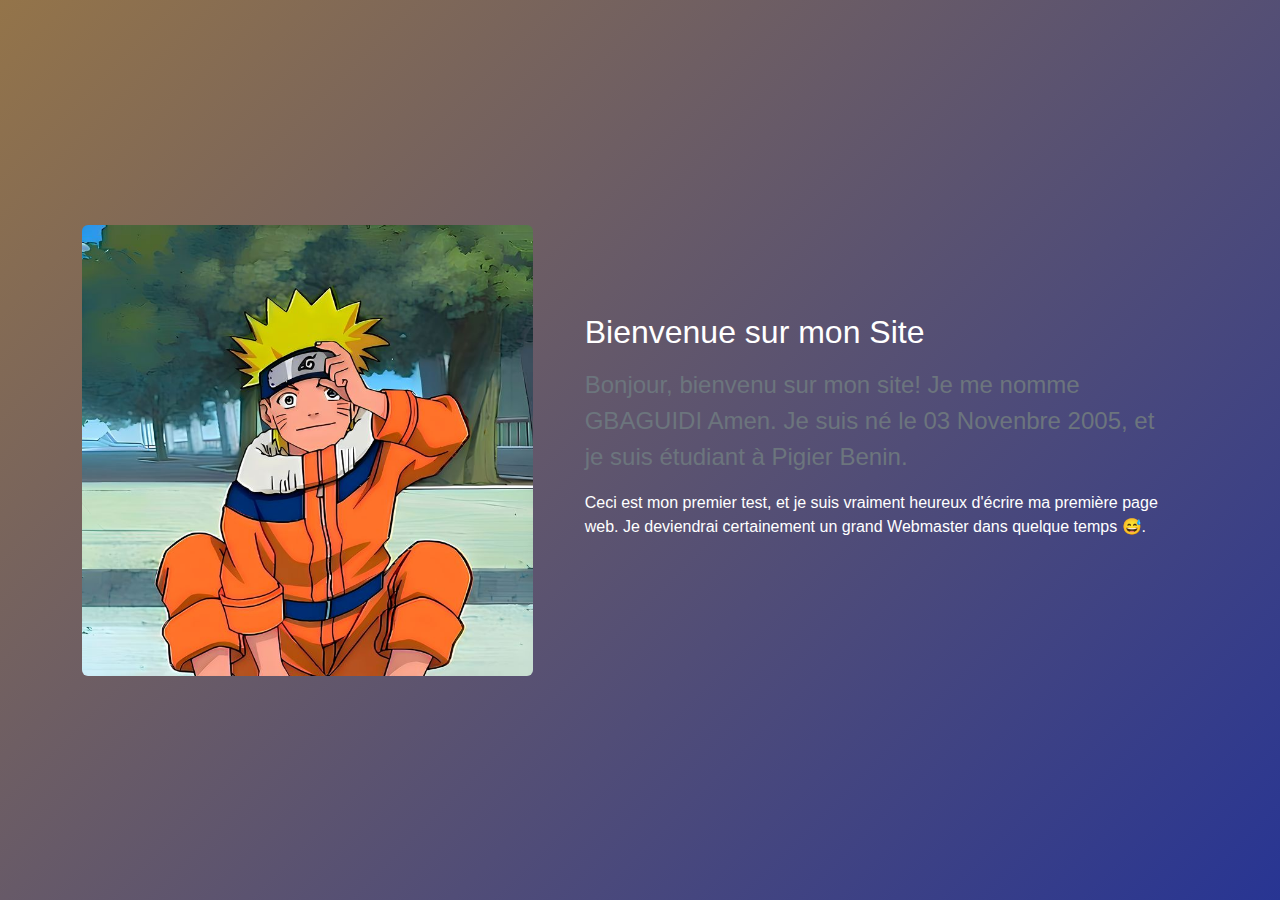
<file: page1.html>
<!DOCTYPE html>
<html lang="en">
    <head>
        <meta charset="UTF-8" />
        <title>Title</title>
        <link rel="stylesheet" href="https://unpkg.com/bootstrap@5.3.3/dist/css/bootstrap.min.css">
        <link rel="stylesheet" href="page1.css">
        
    </head>
    <body>
        <!-- About 1 - Bootstrap Brain Component -->
<section class="py-3 py-md-5">
  <div class="container">
    <div class="row gy-3 gy-md-4 gy-lg-0 align-items-lg-center">
      <div class="col-12 col-lg-6 col-xl-5">
        <img class="img-fluid rounded" src="narto.png" alt="About 1">
        
      </div>
      <div class="col-12 col-lg-6 col-xl-7">
        <div class="row justify-content-xl-center">
          <div class="col-12 col-xl-11">
            <h2 class="mb-3">Bienvenue sur mon Site</h2>
            <p class="lead fs-4 text-secondary mb-3">Bonjour, bienvenu sur mon site! Je me nomme GBAGUIDI Amen.
Je suis né le 03 Novenbre 2005, et je suis étudiant à Pigier Benin.
</p>
            <p class="mb-5">Ceci est mon premier test, et je suis vraiment heureux d'écrire ma première page web. Je deviendrai
certainement un grand Webmaster dans quelque temps 😅.
</p>
          </div>
        </div>
      </div>
    </div>
  </div>
</section>
    </body>
</html>
</file>
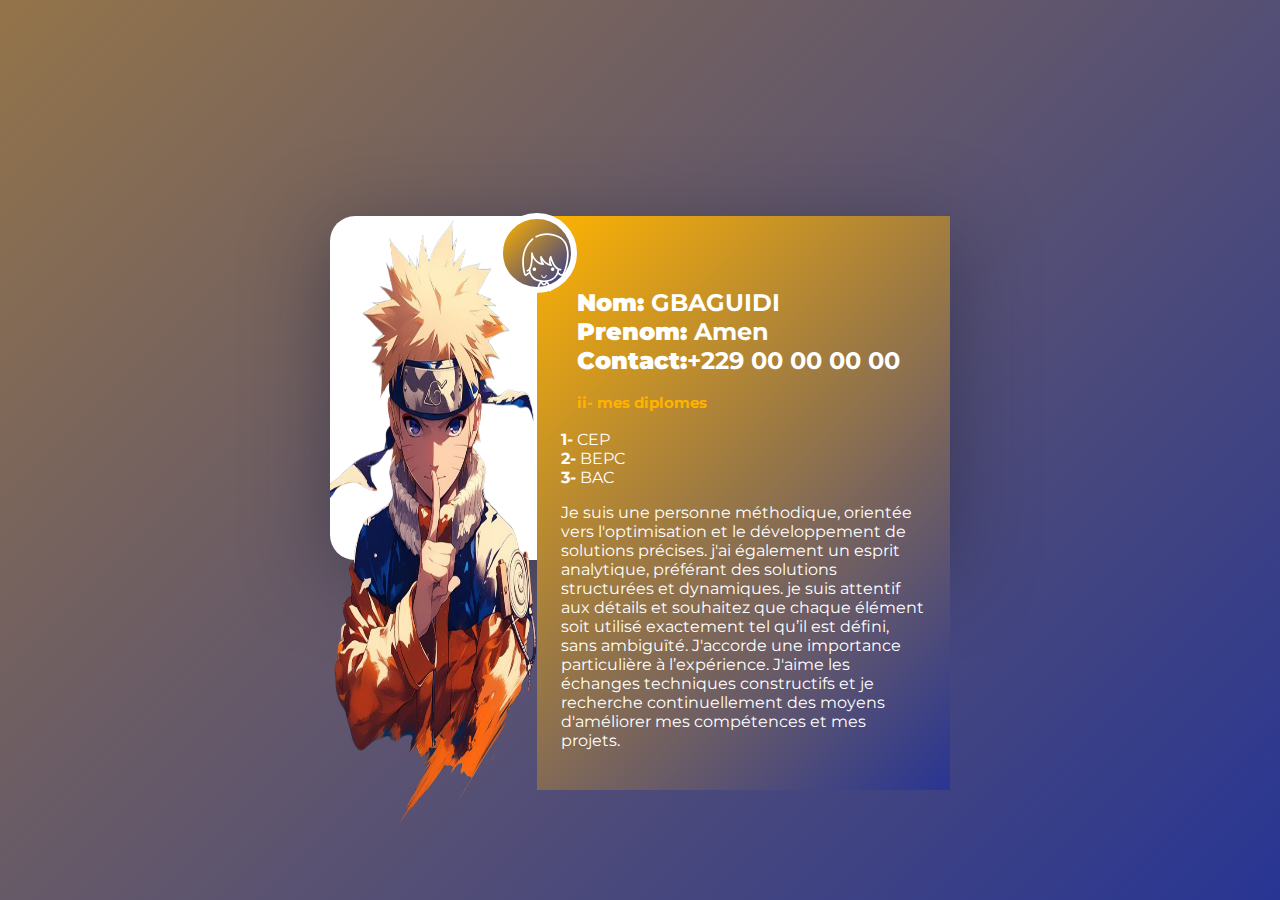
<file: page2.html>
<!DOCTYPE html>
<html lang="en" >
<head>
  <meta charset="UTF-8">
  <title>Card Challenge</title>
   <link rel="stylesheet" href="https://use.fontawesome.com/releases/v5.8.2/css/all.css" integrity="sha384-oS3vJWv+0UjzBfQzYUhtDYW+Pj2yciDJxpsK1OYPAYjqT085Qq/1cq5FLXAZQ7Ay" crossorigin="anonymous"><link rel="stylesheet" href="./style.css">
    <link rel="stylesheet" href="page2.css">
</head>
<body>
<!-- partial:index.partial.html -->
<div class="card">
  <div class="img-avatar">
    <svg viewBox="0 0 100 100">
    <path 
          d="m38.977 59.074c0 2.75-4.125 2.75-4.125 0s4.125-2.75 4.125 0"></path>
    <path d="m60.477 59.074c0 2.75-4.125 2.75-4.125 0s4.125-2.75 4.125 0"></path>
    <path d="m48.203 69.309c1.7344 0 3.1484-1.4141 3.1484-3.1484 0-0.27734-0.22266-0.5-0.5-0.5-0.27734 0-0.5 0.22266-0.5 0.5 0 1.1836-0.96484 2.1484-2.1484 2.1484s-2.1484-0.96484-2.1484-2.1484c0-0.27734-0.22266-0.5-0.5-0.5-0.27734 0-0.5 0.22266-0.5 0.5 0 1.7344 1.4141 3.1484 3.1484 3.1484z"></path>
    <path d="m35.492 24.371c0.42187-0.35156 0.48047-0.98438 0.125-1.4062-0.35156-0.42188-0.98438-0.48438-1.4062-0.125-5.1602 4.3047-16.422 17.078-9.5312 42.562 0.21484 0.79688 0.85547 1.4062 1.6641 1.582 0.15625 0.035156 0.31641 0.050781 0.47266 0.050781 0.62891 0 1.2344-0.27344 1.6445-0.76562 0.82812-0.98828 2.0039-1.5391 2.793-1.8203 0.56641 1.6055 1.4766 3.3594 2.9727 4.9414 2.2852 2.4219 5.4336 3.9453 9.3867 4.5547-3.6055 4.5-3.8047 10.219-3.8086 10.484-0.011719 0.55078 0.42187 1.0078 0.97656 1.0234h0.023438c0.53906 0 0.98437-0.42969 1-0.97266 0-0.054688 0.17187-4.8711 2.9805-8.7773 0.63281 1.2852 1.7266 2.5 3.4141 2.5 1.7109 0 2.7578-1.2695 3.3398-2.6172 2.8867 3.9258 3.0586 8.8359 3.0586 8.8906 0.015625 0.54297 0.46094 0.97266 1 0.97266h0.023438c0.55078-0.015625 0.98828-0.47266 0.97656-1.0234-0.007812-0.26953-0.20703-6.0938-3.9141-10.613 7.0781-1.3086 10.406-5.4219 11.969-8.9766 1.0508 0.98828 2.75 2.1992 4.793 2.1992 0.078126 0 0.15625 0 0.23828-0.003906 0.47266-0.023438 1.5781-0.074219 3.4219-4.4219 1.1172-2.6406 2.1406-6.0117 2.8711-9.4922 4.8281-22.945-4.7852-30.457-9.1445-32.621-12.316-6.1172-22.195-3.6055-28.312-0.42188-0.48828 0.25391-0.67969 0.85938-0.42578 1.3477s0.85938 0.67969 1.3477 0.42578c5.7031-2.9688 14.934-5.3047 26.5 0.4375 7.1875 3.5703 9 11.586 9.2539 17.684 0.49609 11.93-4.2617 23.91-5.7344 25.062h-0.015626c-1.832 0-3.4102-1.5742-4.0352-2.2852 0.28906-0.99609 0.44531-1.8672 0.52734-2.5117 0.62891 0.16797 1.2812 0.27344 1.9727 0.27344 0.55469 0 1-0.44922 1-1 0-0.55078-0.44531-1-1-1-7.3203 0-10.703-13.941-10.734-14.082-0.097656-0.40625-0.4375-0.71094-0.85156-0.76172-0.43359-0.050781-0.82031 0.16406-1.0117 0.53906-1.8984 3.7188-1.4297 6.7539-0.67969 8.668-6.2383-2.2852-8.9766-8.6914-9.0078-8.7617-0.17969-0.43359-0.62891-0.68359-1.1016-0.60156-0.46094 0.082032-0.80469 0.47266-0.82422 0.94141-0.14062 3.3359 0.67188 5.75 1.5 7.3164-8.3125-2.4297-10.105-11.457-10.184-11.875-0.097656-0.51562-0.57422-0.86328-1.0898-0.8125-0.51953 0.054687-0.90625 0.50391-0.89062 1.0234 0.41406 13.465-1.8516 17.766-3.2383 19.133-0.66406 0.65625-1.1992 0.67188-1.2383 0.67188-0.53906-0.050781-1.0156 0.31641-1.0938 0.85156-0.078125 0.54688 0.29688 1.0547 0.84375 1.1328 0.03125 0.003906 0.11328 0.015625 0.23828 0.015625 0.36719 0 1.1016-0.09375 1.9414-0.66406 0.050781 0.38672 0.125 0.81641 0.21875 1.2656-1.0273 0.35156-2.6211 1.0781-3.7812 2.4648-0.015625 0.019532-0.054687 0.066406-0.15625 0.046875-0.039062-0.007812-0.13281-0.039062-0.16406-0.15234-2.1875-8.1094-5.7148-28.309 8.8867-40.496zm12.711 51.828c-1.0039 0-1.5898-1.207-1.8672-2.0117 0.48047 0.023438 0.95703 0.050781 1.4531 0.050781 0.74219 0 1.4453-0.035156 2.1289-0.082031-0.24219 0.83594-0.76172 2.043-1.7148 2.043zm-13.148-30.664c1.9531 3.6211 5.6367 7.9102 12.305 8.6992 0.43359 0.046875 0.83984-0.18359 1.0234-0.57422 0.18359-0.39062 0.089844-0.85938-0.22656-1.1523-0.074219-0.070312-1.2734-1.2227-1.9688-3.6367 2 2.6094 5.3359 5.6836 10.305 6.5664 0.42187 0.070312 0.83594-0.125 1.0469-0.49219 0.21094-0.36719 0.16406-0.82812-0.11719-1.1484-0.023437-0.027344-1.9414-2.2969-1.2891-5.8906 1.2227 3.5508 3.7461 9.2227 7.8945 11.551-0.03125 0.55859-0.14844 1.668-0.55078 3.0156-0.085937 0.13672-0.125 0.28516-0.13672 0.44531-1.3008 3.8906-5.0039 9.3281-15.547 9.3281-5.375 0-9.4414-1.418-12.086-4.2109-3.5664-3.7656-3.332-8.8477-3.332-8.8984v-0.011719c1.5898-2.7227 2.5-7.3203 2.6797-13.59z"></path>
  </svg>
  </div>
  <div class="card-text">
    <div class="portada">
        <img class="naru" src="nar.png">
    </div>
    <div class="title-total">   
      <div class="title"></div>
      <h2><strong>Nom:</strong> GBAGUIDI <br><strong>Prenom:</strong> Amen <br><strong>Contact:</strong>+229 00 00 00 00 </h2>
  
  <div class="desc"><h3>II- Mes diplomes</h3></div>
        <strong> 1-</strong> CEP <br> <strong> 2-</strong> BEPC <br> <strong> 3-</strong> BAC <br>
        <div class="des">
            <p id="des">
                Je suis une personne méthodique, orientée vers l'optimisation et le développement de solutions précises. j'ai également un esprit analytique, préférant des solutions structurées et dynamiques. je suis attentif aux détails et souhaitez que chaque élément soit utilisé exactement tel qu’il est défini, sans ambiguïté. J'accorde une importance particulière à l’expérience. J'aime les échanges techniques constructifs et je recherche continuellement des moyens d'améliorer mes compétences et mes projets.
            </p>
  </div>
 
  </div>
  
 
  
</div>
<!-- partial -->
  
</body>
</html>
</file>
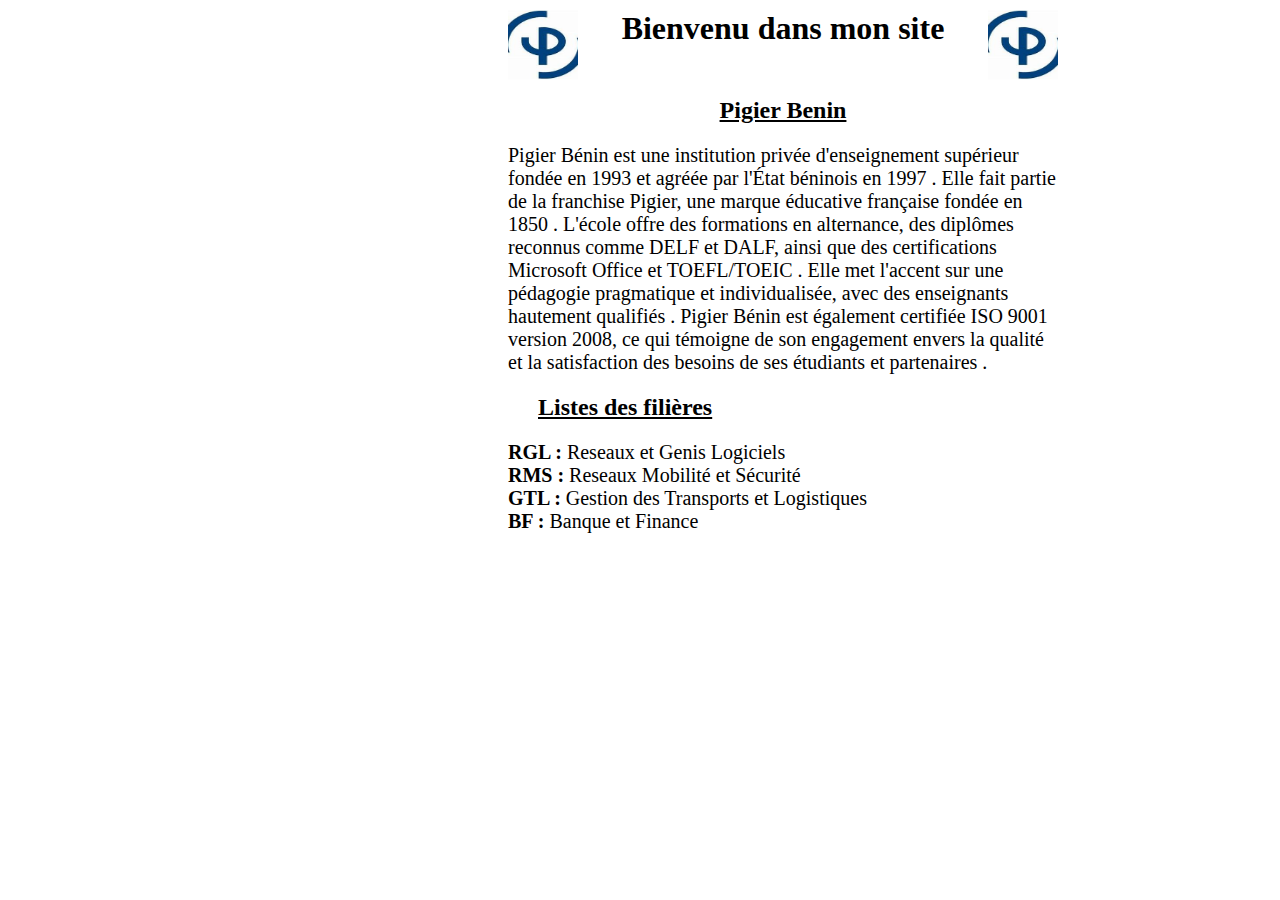
<file: page3.html>
<!DOCTYPE html>
<html lang="en">
    <head>
        <meta charset="UTF-8" />
        <title>Title</title>
        <style>
             .imggauche{
                float: left;
                margin-right: 10px;
                height: 70px;
                width: 70px;
                
            }
            .imgdroite{
                float: right;
                margin-left: 10px;
                height: 70px;
                width: 70px;
                }
            
            #titre{
                text-align: center;
                margin-top: 10px;
                
            }
             .conteneur{
                margin-left: 100px;
            }
            .pigier{
                text-align: center;
                margin-top: 50px;
                
            }
            .despig p{
                font-size: 20px;
            }
            .liste{
                margin-left: 30px
            }
            .corps{
                width: 650px;
                justify-content: center;
                margin-left: 400px;
            }
            .despig p{
                font-size: 20px
            }
        </style>
    </head>
    <body>
        <div class="corps">
        <div class="conteneur">
             <img src="OIP.jpeg" class="imggauche">
             <img src="OIP.jpeg" class="imgdroite">
        <h1 id="titre">
            Bienvenu dans mon site
        </h1>
          
            <h2 class="pigier"> <u>Pigier Benin </u></h2>
        <div class="despig">   
            <P>
                Pigier Bénin est une institution privée d'enseignement supérieur fondée en 1993 et agréée par l'État béninois en 1997
. Elle fait partie de la franchise Pigier, une marque éducative française fondée en 1850
. L'école offre des formations en alternance, des diplômes reconnus comme DELF et DALF, ainsi que des certifications Microsoft Office et TOEFL/TOEIC
. Elle met l'accent sur une pédagogie pragmatique et individualisée, avec des enseignants hautement qualifiés
. Pigier Bénin est également certifiée ISO 9001 version 2008, ce qui témoigne de son engagement envers la qualité et la satisfaction des besoins de ses étudiants et partenaires
.
            </P>
            <h2 class="liste">
                <u>Listes des filières</u>
            </h2>
            <p>
                 <strong>RGL : </strong> Reseaux et Genis Logiciels<br>
                 <strong>RMS : </strong> Reseaux Mobilité et Sécurité<br>
                 <strong>GTL : </strong> Gestion des Transports et Logistiques<br>
                 <strong>BF : </strong> Banque et Finance<br>
            </p>
        </div>     
            
       </div>
    </div>
        
    </body>
</html>
</file>
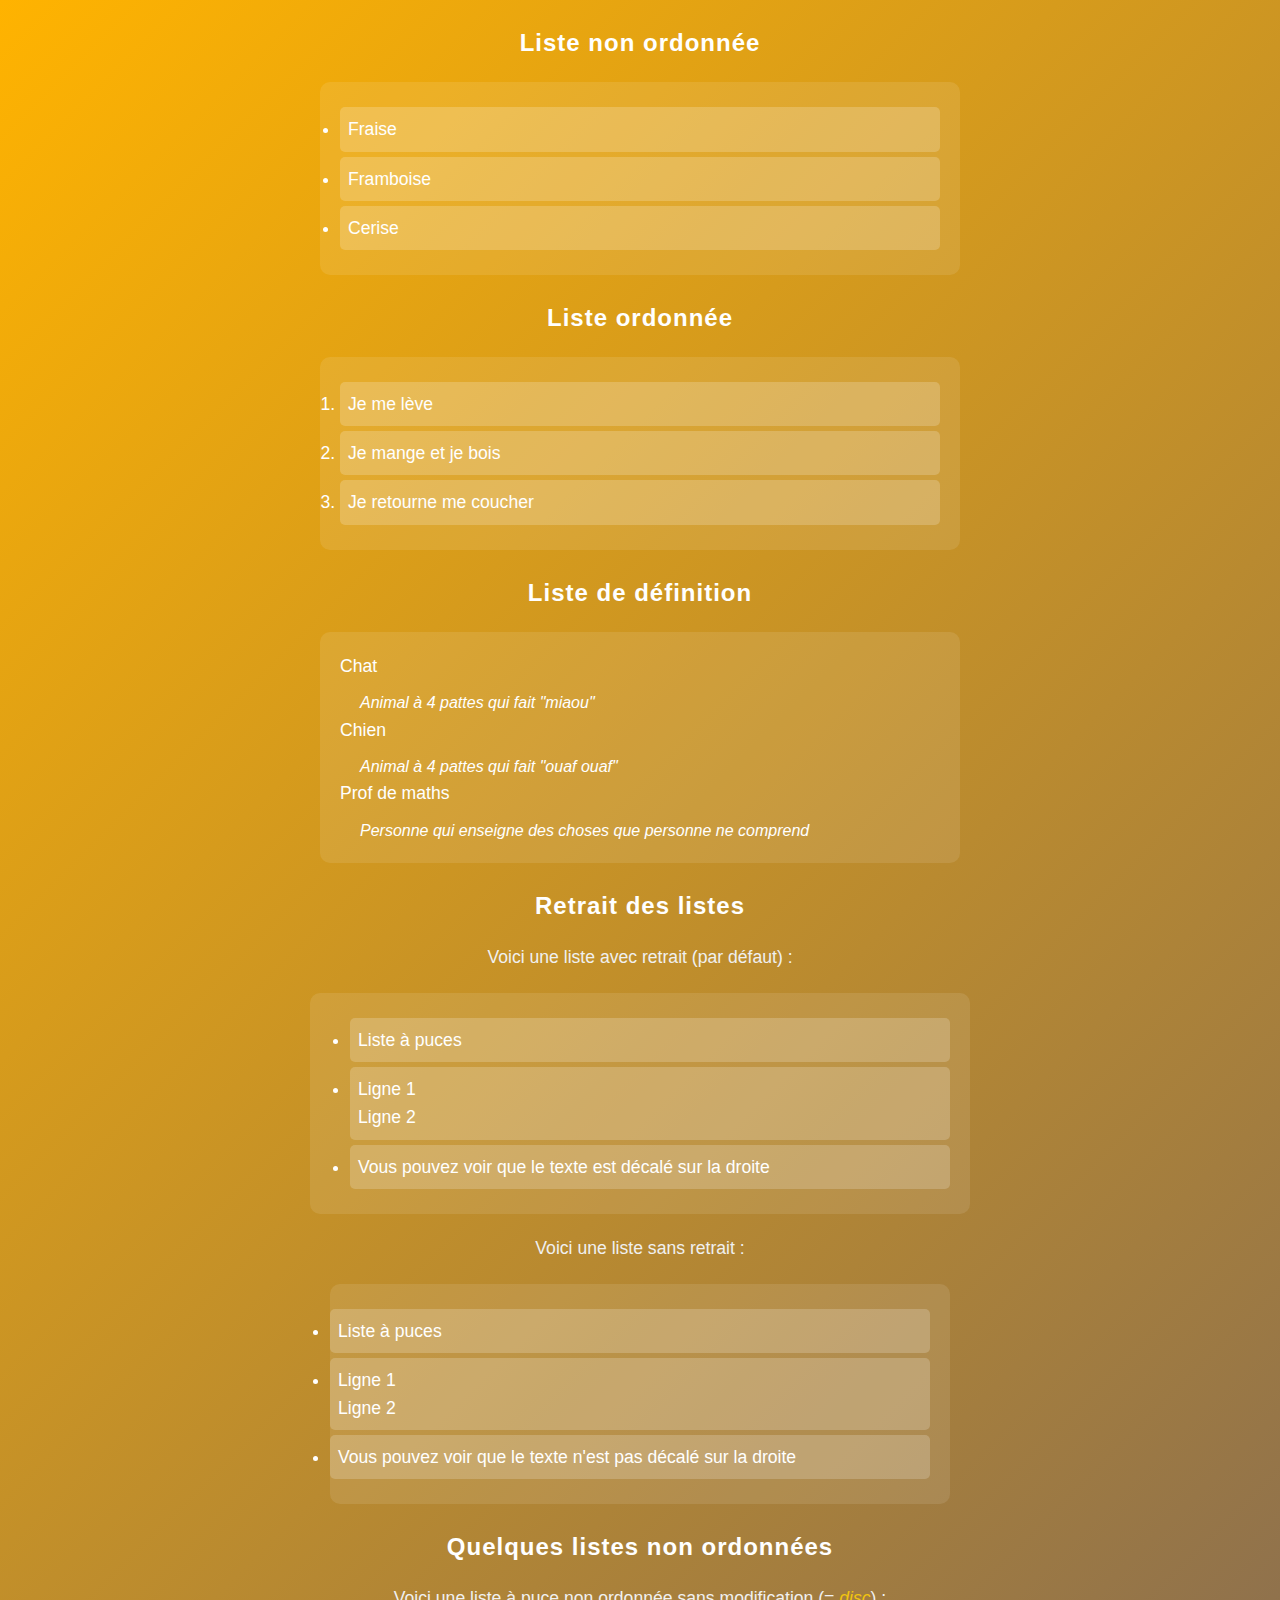
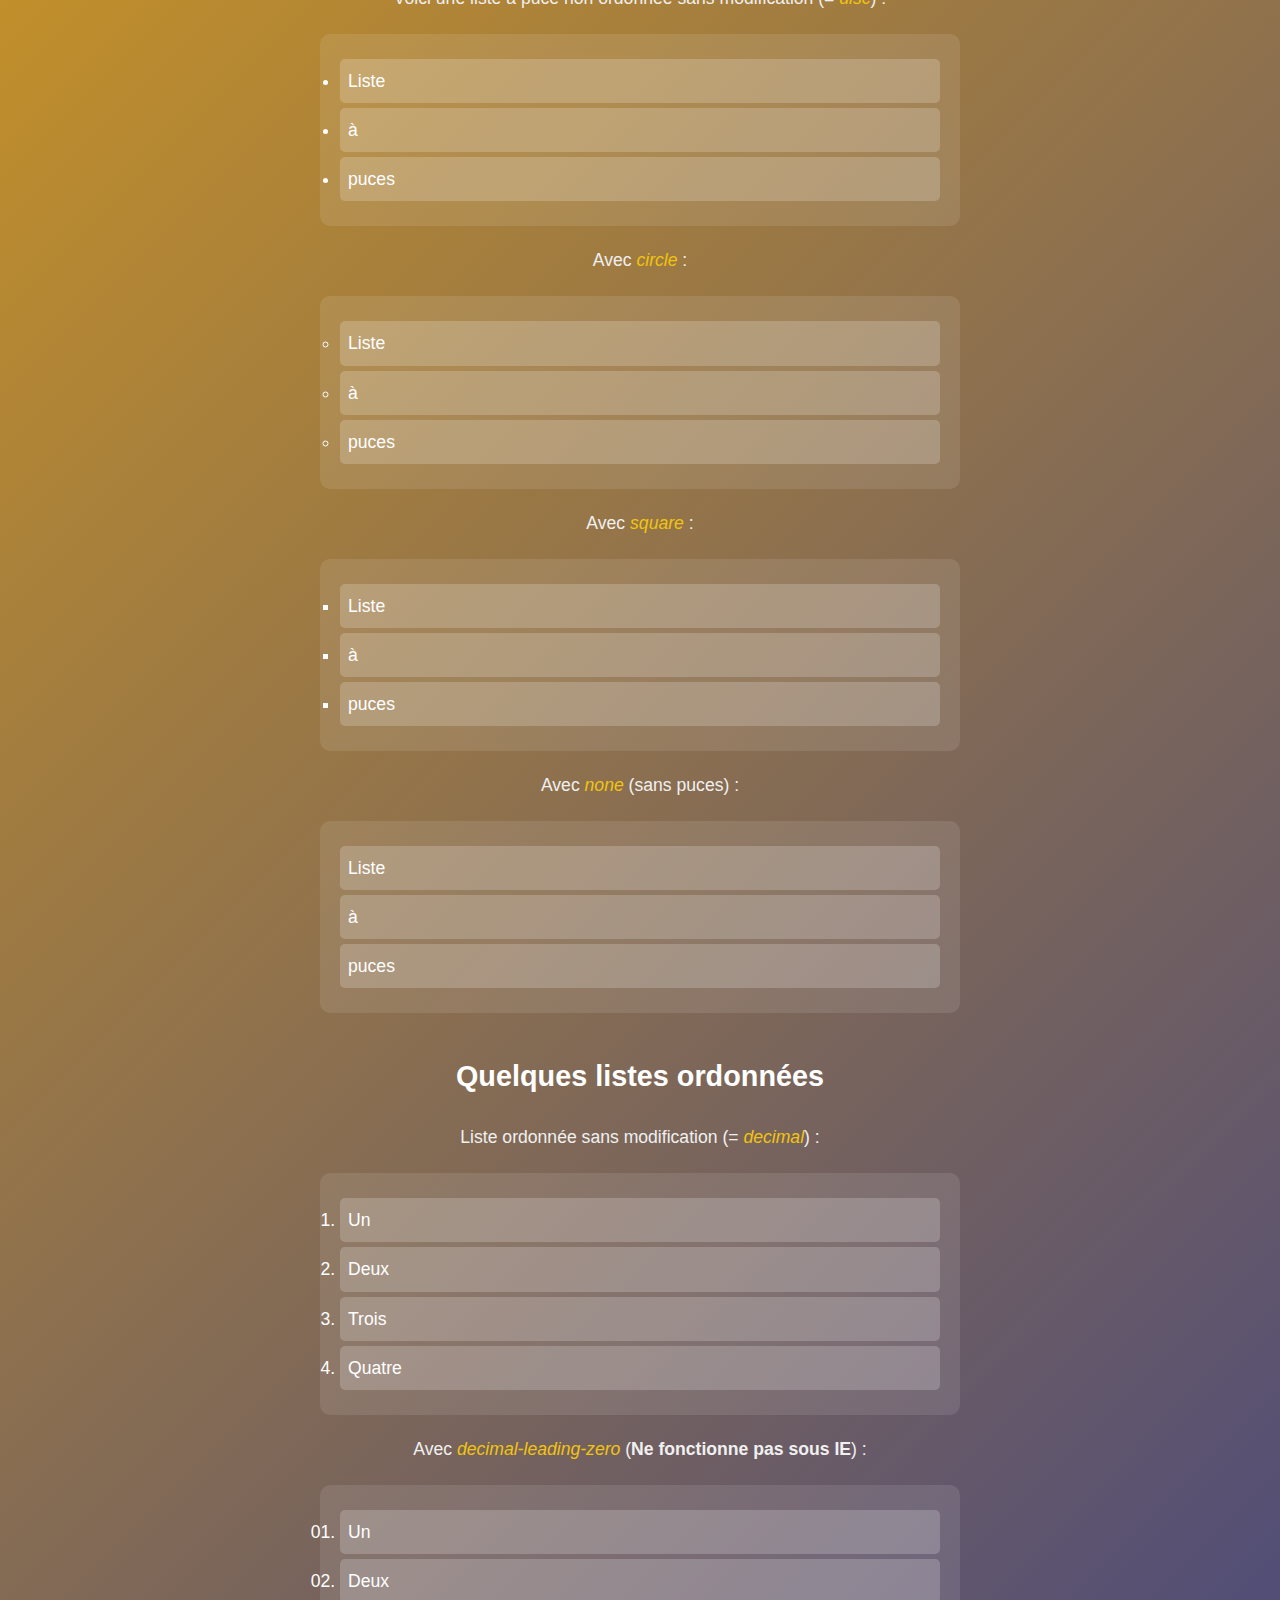
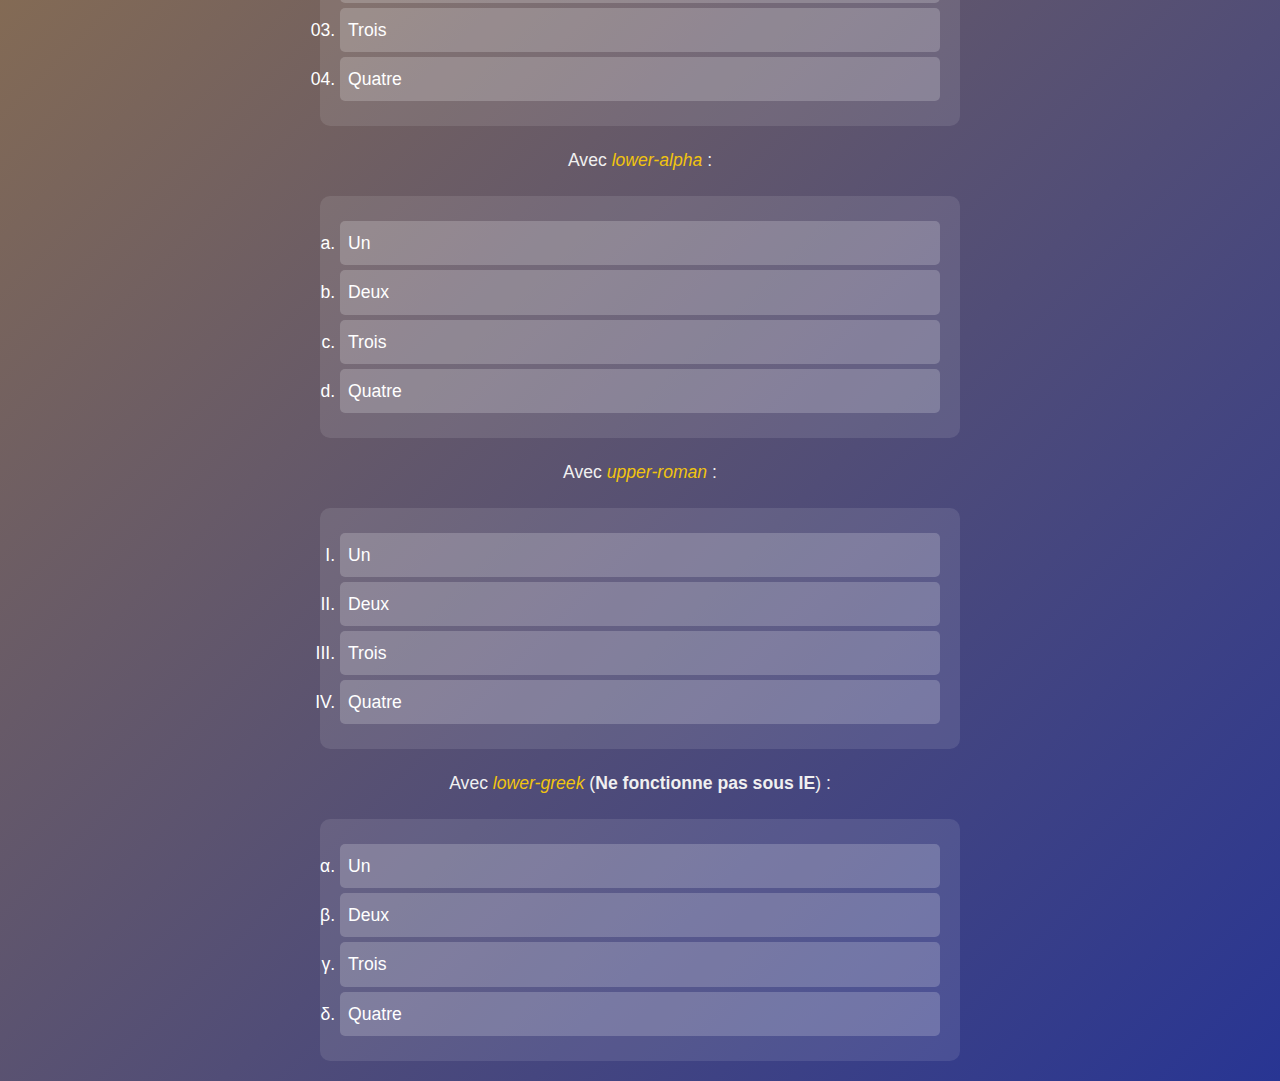
<file: page4.html>
<!DOCTYPE html>
<html lang="fr">
<head>
    <meta charset="UTF-8">
    <meta name="viewport" content="width=device-width, initial-scale=1.0">
    <title>Liste</title>
    <link rel="stylesheet" href="page4.css">
</head>
<body>
    <h3>Liste non ordonnée</h3>
    <ul>
        <li>Fraise</li>
        <li>Framboise</li>
        <li>Cerise</li>
    </ul>

    <h3>Liste ordonnée</h3>
    <ol>
        <li>Je me lève</li>
        <li>Je mange et je bois</li>
        <li>Je retourne me coucher</li>
    </ol>

    <h3>Liste de définition</h3>
    <dl>
        <dt>Chat</dt>
        <dd>Animal à 4 pattes qui fait "miaou"</dd>
        <dt>Chien</dt>
        <dd>Animal à 4 pattes qui fait "ouaf ouaf"</dd>
        <dt>Prof de maths</dt>
        <dd>Personne qui enseigne des choses que personne ne comprend</dd>
    </dl>

    <h3>Retrait des listes</h3>
    <p>Voici une liste avec retrait (par défaut) :</p>
    <ul class="retrait">
        <li>Liste à puces</li>
        <li>Ligne 1 <br> Ligne 2</li>
        <li>Vous pouvez voir que le texte est décalé sur la droite</li>
    </ul>

    <p>Voici une liste sans retrait :</p>
    <ul class="pas_de_retrait">
        <li>Liste à puces</li>
        <li>Ligne 1 <br> Ligne 2</li>
        <li>Vous pouvez voir que le texte n'est pas décalé sur la droite</li>
    </ul>

    <h3>Quelques listes non ordonnées</h3>
    <p>Voici une liste à puce non ordonnée sans modification (= <em>disc</em>) :</p>
    <ul>
        <li>Liste</li>
        <li>à</li>
        <li>puces</li>
    </ul>

    <p>Avec <em>circle</em> :</p>
    <ul class="cercle">
        <li>Liste</li>
        <li>à</li>
        <li>puces</li>
    </ul>

    <p>Avec <em>square</em> :</p>
    <ul class="carre">
        <li>Liste</li>
        <li>à</li>
        <li>puces</li>
    </ul>

    <p>Avec <em>none</em> (sans puces) :</p>
    <ul class="rien">
        <li>Liste</li>
        <li>à</li>
        <li>puces</li>
    </ul>

    <h2>Quelques listes ordonnées</h2>
    <p>Liste ordonnée sans modification (= <em>decimal</em>) :</p>
    <ol>
        <li>Un</li>
        <li>Deux</li>
        <li>Trois</li>
        <li>Quatre</li>
    </ol>

    <p>Avec <em>decimal-leading-zero</em> (<strong>Ne fonctionne pas sous IE</strong>) :</p>
    <ol class="commence_a_zero">
        <li>Un</li>
        <li>Deux</li>
        <li>Trois</li>
        <li>Quatre</li>
    </ol>

    <p>Avec <em>lower-alpha</em> :</p>
    <ol class="lettres_minuscules">
        <li>Un</li>
        <li>Deux</li>
        <li>Trois</li>
        <li>Quatre</li>
    </ol>

    <p>Avec <em>upper-roman</em> :</p>
    <ol class="chiffres_romains">
        <li>Un</li>
        <li>Deux</li>
        <li>Trois</li>
        <li>Quatre</li>
    </ol>

    <p>Avec <em>lower-greek</em> (<strong>Ne fonctionne pas sous IE</strong>) :</p>
    <ol class="lettres_grecques">
        <li>Un</li>
        <li>Deux</li>
        <li>Trois</li>
        <li>Quatre</li>
    </ol>
</body>
</html>
</file>
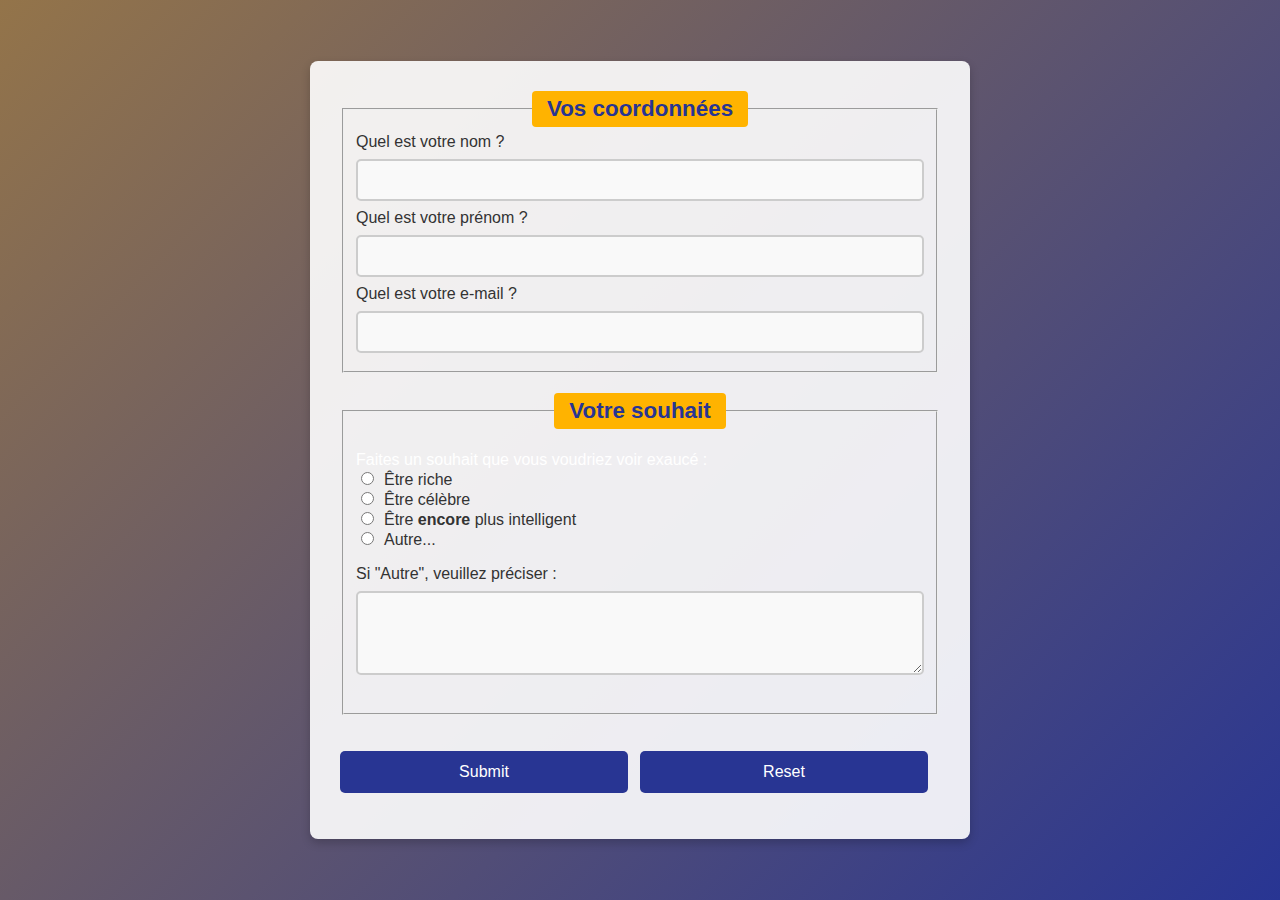
<file: page5.html>
<!DOCTYPE html>
<html lang="fr">
  <head>
    <meta charset="UTF-8">
    <meta name="viewport" content="width=device-width, initial-scale=1.0">
    <title>Formulaire</title>
    <link rel="stylesheet" href="page5.css"> <!-- Lien vers le fichier CSS -->
  </head>
  <body>
    <form>
      <fieldset>
        <legend>Vos coordonnées</legend> 
        <label for="nom">Quel est votre nom ?</label><br />
        <input type="text" name="nom" id="nom" tabindex="10" /><br />
        
        <label for="prenom">Quel est votre prénom ?</label><br />
        <input type="text" name="prenom" id="prenom" tabindex="20" /><br />
        
        <label for="email">Quel est votre e-mail ?</label><br />
        <input type="email" name="email" id="email" tabindex="30" /><br />
      </fieldset>
      
      <fieldset>
        <legend>Votre souhait</legend>
        <p>
          Faites un souhait que vous voudriez voir exaucé :<br />
          <input type="radio" name="souhait" value="riche" id="riche" tabindex="40" /><label for="riche">Être riche</label><br />
          <input type="radio" name="souhait" value="celebre" id="celebre" tabindex="50" /><label for="celebre">Être célèbre</label><br />
          <input type="radio" name="souhait" value="intelligent" id="intelligent" tabindex="60" /><label for="intelligent">Être <strong>encore</strong> plus intelligent</label><br />
          <input type="radio" name="souhait" value="autre" id="autre" tabindex="70" /><label for="autre">Autre...</label><br />
        </p>
        <p>
          <label for="precisions">Si "Autre", veuillez préciser :</label><br />
          <textarea name="precisions" id="precisions" cols="40" rows="4" tabindex="80"></textarea>
        </p>
      </fieldset>

      <p>
        <input type="submit"/><input type="reset">
      </p>
    </form>
  </body>
</html>
</file>
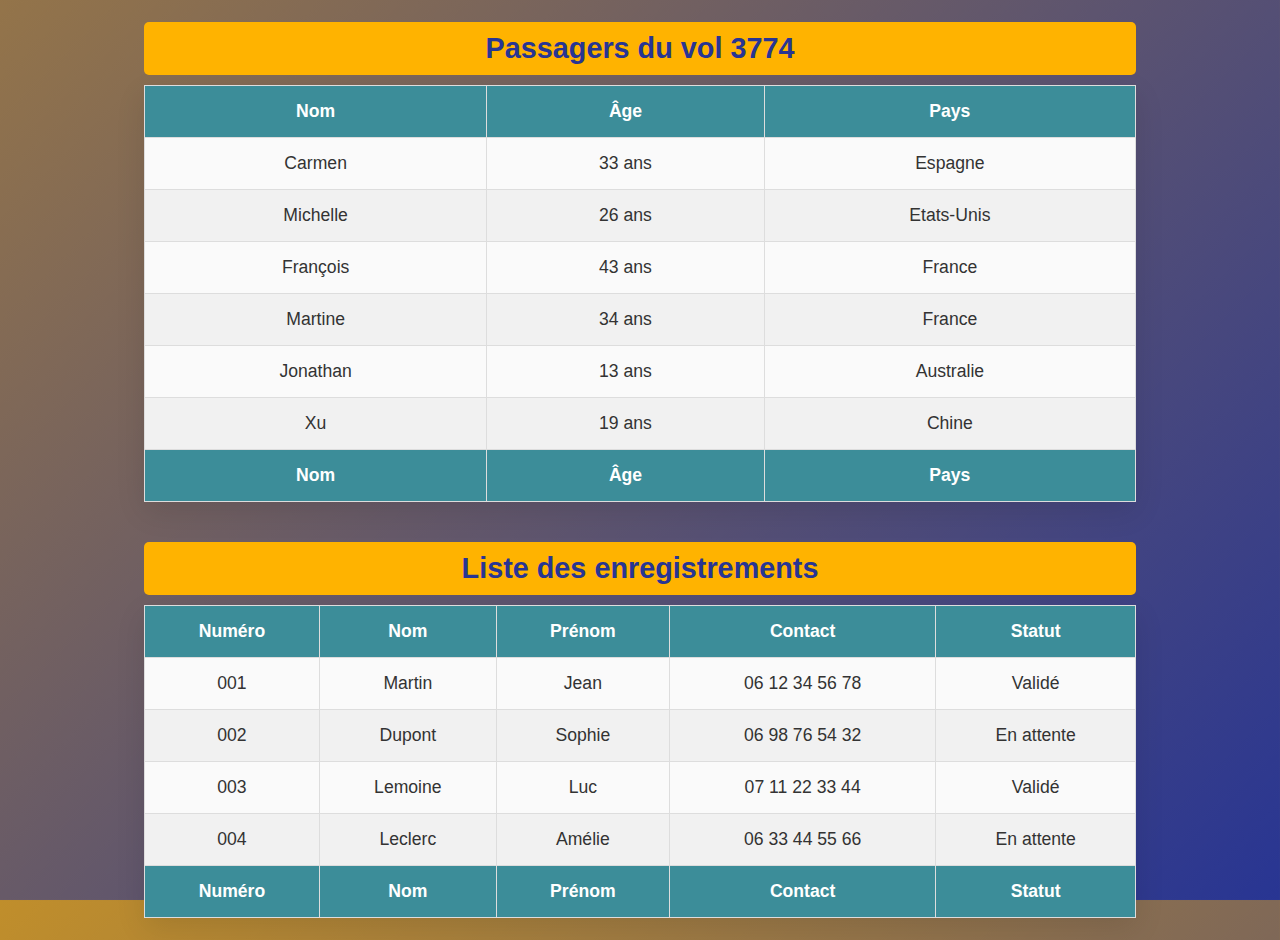
<file: page6.html>
<!DOCTYPE html>
<html lang="fr">
<head>
    <meta charset="UTF-8">
    <meta name="viewport" content="width=device-width, initial-scale=1.0">
    <title>Tableaux - Passagers et Enregistrements</title>
    <link rel="stylesheet" href="styles.css"> <!-- Si tu veux séparer le CSS -->
    <style>
        /* Arrière-plan global de la page */
        body {
            background: linear-gradient(135deg, #ffb300, #283593); /* Dégradé du roux à l'or */
            background-size: 200% 200%;
            background-position: 100% 100%;
            height: 100vh;
            margin: 0;
            display: flex;
            flex-direction: column;
            justify-content: center;
            align-items: center;
            color: #fff;
            font-family: "Montserrat", sans-serif;
            padding: 20px;
            overflow: hidden;
            animation: gradient-animation 10s linear infinite;
        }

        /* Animation du dégradé */
        @keyframes gradient-animation {
            0% {
                background-position: 100% 100%;
            }
            50% {
                background-position: 0% 0%;
            }
            100% {
                background-position: 100% 100%;
            }
        }

        /* Style des tables */
        table {
            width: 80%;
            margin: 20px 0;
            border-collapse: collapse;
            box-shadow: 0 10px 30px rgba(0, 0, 0, 0.1);
            border-radius: 8px;
            background-color: #ffffff;
            
        }

        caption {
            font-size: 1.8em;
            font-weight: bold;
            color: #283593;
            padding: 10px;
            text-align: center;
            background-color: #ffb300;
            border-radius: 5px;
            margin-bottom: 10px;
        }

        th, td {
            padding: 15px;
            text-align: center;
            font-size: 1.1em;
            color: #333;
            border: 1px solid #ddd;
        }

        th {
            background-color: #3c8d99;
            color: white;
            font-weight: bold;
        }

        tr:nth-child(odd) {
            background-color: #fafafa;
        }

        tr:nth-child(even) {
            background-color: #f1f1f1;
        }

        tr:hover {
            background-color: #e1e1e1;
        }

        tfoot {
            background-color: #3c8d99;
            color: white;
        }

        /* Effet de survol */
        tr:hover {
            background-color: #ffb300;
            color: #fff;
        }

        /* Optimisation pour petits écrans */
        @media (max-width: 768px) {
            table {
                width: 95%;
            }

            caption {
                font-size: 1.5em;
            }

            th, td {
                font-size: 1em;
                padding: 10px;
            }
        }
    </style>
</head>
<body>
    <!-- Premier tableau : Passagers du vol 3774 -->
    <table>
        <caption>Passagers du vol 3774</caption>
        <thead>
            <tr>
                <th>Nom</th>
                <th>Âge</th>
                <th>Pays</th>
            </tr>
        </thead>
        <tbody>
            <tr>
                <td>Carmen</td>
                <td>33 ans</td>
                <td>Espagne</td>
            </tr>
            <tr>
                <td>Michelle</td>
                <td>26 ans</td>
                <td>Etats-Unis</td>
            </tr>
            <tr>
                <td>François</td>
                <td>43 ans</td>
                <td>France</td>
            </tr>
            <tr>
                <td>Martine</td>
                <td>34 ans</td>
                <td>France</td>
            </tr>
            <tr>
                <td>Jonathan</td>
                <td>13 ans</td>
                <td>Australie</td>
            </tr>
            <tr>
                <td>Xu</td>
                <td>19 ans</td>
                <td>Chine</td>
            </tr>
        </tbody>
        <tfoot>
            <tr>
                <th>Nom</th>
                <th>Âge</th>
                <th>Pays</th>
            </tr>
        </tfoot>
    </table>

    <!-- Deuxième tableau : Liste des enregistrements -->
    <table>
        <caption>Liste des enregistrements</caption>
        <thead>
            <tr>
                <th>Numéro</th>
                <th>Nom</th>
                <th>Prénom</th>
                <th>Contact</th>
                <th>Statut</th>
            </tr>
        </thead>
        <tbody>
            <tr>
                <td>001</td>
                <td>Martin</td>
                <td>Jean</td>
                <td>06 12 34 56 78</td>
                <td>Validé</td>
            </tr>
            <tr>
                <td>002</td>
                <td>Dupont</td>
                <td>Sophie</td>
                <td>06 98 76 54 32</td>
                <td>En attente</td>
            </tr>
            <tr>
                <td>003</td>
                <td>Lemoine</td>
                <td>Luc</td>
                <td>07 11 22 33 44</td>
                <td>Validé</td>
            </tr>
            <tr>
                <td>004</td>
                <td>Leclerc</td>
                <td>Amélie</td>
                <td>06 33 44 55 66</td>
                <td>En attente</td>
            </tr>
        </tbody>
        <tfoot>
            <tr>
                <th>Numéro</th>
                <th>Nom</th>
                <th>Prénom</th>
                <th>Contact</th>
                <th>Statut</th>
            </tr>
        </tfoot>
    </table>
</body>
</html>
</file>
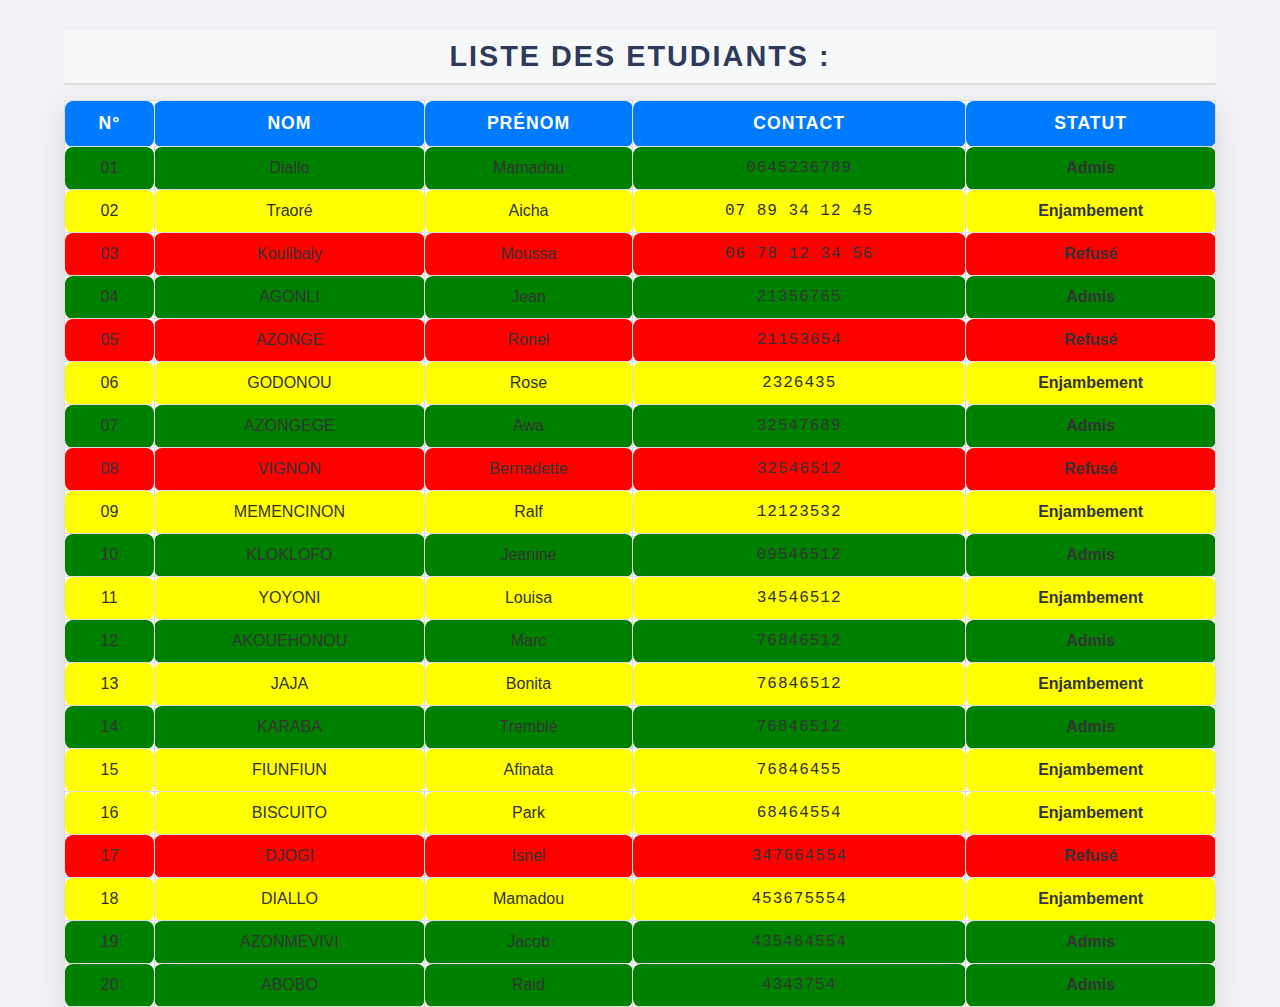
<file: tableau1.html>
<!doctype html>
<html lang="en">
    <head>
        <meta charset="UTF-8" />
        <title>Liste des Etudiants</title>
        <link rel="stylesheet" href="tab1.css">
        
    </head>
    
    <body>
        <table>
            <caption>Liste des Etudiants :</caption>
            <thead>
                <tr>
                    <th>N°</th>
                    <th>Nom</th>
                    <th>Prénom</th>
                    <th>Contact</th>
                    <th>Statut</th>
                </tr>
            </thead>
            <tbody>
                <tr style="background-color: green;">
                    <td>01</td>
                    <td>Diallo</td>
                    <td>Mamadou</td>
                    <td>0645236789</td>
                    <td>Admis</td>
                </tr>
                <tr style="background-color: yellow;">
                    <td>02</td>
                    <td>Traoré</td>
                    <td>Aicha</td>
                    <td>07 89 34 12 45</td>
                    <td>Enjambement</td>
                </tr>
                <tr style="background-color: red;">
                    <td>03</td>
                    <td>Koulibaly</td>
                    <td>Moussa</td>
                    <td>06 78 12 34 56</td>
                    <td>Refusé</td>
                </tr>
                <tr style="background-color: green;">
                    <td>04</td>
                    <td>AGONLI</td>
                    <td>Jean</td>
                    <td>21356765</td>
                    <td>Admis</td>
                </tr>
                <tr style="background-color: red;">
                    <td>05</td>
                    <td>AZONGE</td>
                    <td>Ronel</td>
                    <td>21153654</td>
                    <td>Refusé</td>
                </tr>
                <tr style="background-color: yellow;">
                    <td>06</td>
                    <td>GODONOU</td>
                    <td>Rose</td>
                    <td>2326435</td>
                    <td>Enjambement</td>
                </tr>
                <tr style="background-color: green;">
                    <td>07</td>
                    <td>AZONGEGE</td>
                    <td>Awa</td>
                    <td>32547689</td>
                    <td>Admis</td>
                </tr>
                <tr style="background-color: red;">
                    <td>08</td>
                    <td>VIGNON</td>
                    <td>Bernadette</td>
                    <td>32546512</td>
                    <td>Refusé</td>
                </tr>
                <tr style="background-color: yellow;">
                    <td>09</td>
                    <td>MEMENCINON</td>
                    <td>Ralf</td>
                    <td>12123532</td>
                    <td>Enjambement</td>
                </tr>
                <tr style="background-color: green;">
                    <td>10</td>
                    <td>KLOKLOFO</td>
                    <td>Jeanine</td>
                    <td>09546512</td>
                    <td>Admis</td>
                </tr>
                <tr style="background-color: yellow;">
                    <td>11</td>
                    <td>YOYONI</td>
                    <td>Louisa</td>
                    <td>34546512</td>
                    <td>Enjambement</td>
                </tr>
                <tr style="background-color: green;">
                    <td>12</td>
                    <td>AKOUEHONOU</td>
                    <td>Marc</td>
                    <td>76846512</td>
                    <td>Admis</td>
                </tr>
                <tr style="background-color: yellow;">
                    <td>13</td>
                    <td>JAJA</td>
                    <td>Bonita</td>
                    <td>76846512</td>
                    <td>Enjambement</td>
                </tr>
                <tr style="background-color: green;">
                    <td>14</td>
                    <td>KARABA</td>
                    <td>Tremblé</td>
                    <td>76846512</td>
                    <td>Admis</td>
                </tr>
                <tr style="background-color: yellow;">
                    <td>15</td>
                    <td>FIUNFIUN</td>
                    <td>Afinata</td>
                    <td>76846455</td>
                    <td>Enjambement</td>
                </tr>
                <tr style="background-color: yellow;">
                    <td>16</td>
                    <td>BISCUITO</td>
                    <td>Park</td>
                    <td>68464554</td>
                    <td>Enjambement</td>
                </tr>
                <tr style="background-color: red;">
                    <td>17</td>
                    <td>DJOGI</td>
                    <td>Isnel</td>
                    <td>347664554</td>
                    <td>Refusé</td>
                </tr>
                <tr style="background-color: yellow;">
                    <td>18</td>
                    <td>DIALLO</td>
                    <td>Mamadou</td>
                    <td>453675554</td>
                    <td>Enjambement</td>
                </tr>
                <tr style="background-color: green;">
                    <td>19</td>
                    <td>AZONMEVIVI</td>
                    <td>Jacob</td>
                    <td>435464554</td>
                    <td>Admis</td>
                </tr>
                <tr style="background-color: green;">
                    <td>20</td>
                    <td>ABOBO</td>
                    <td>Raid</td>
                    <td>4343754</td>
                    <td>Admis</td>
                </tr>
            </tbody>
        </table>
    </body>
</html>
</file>
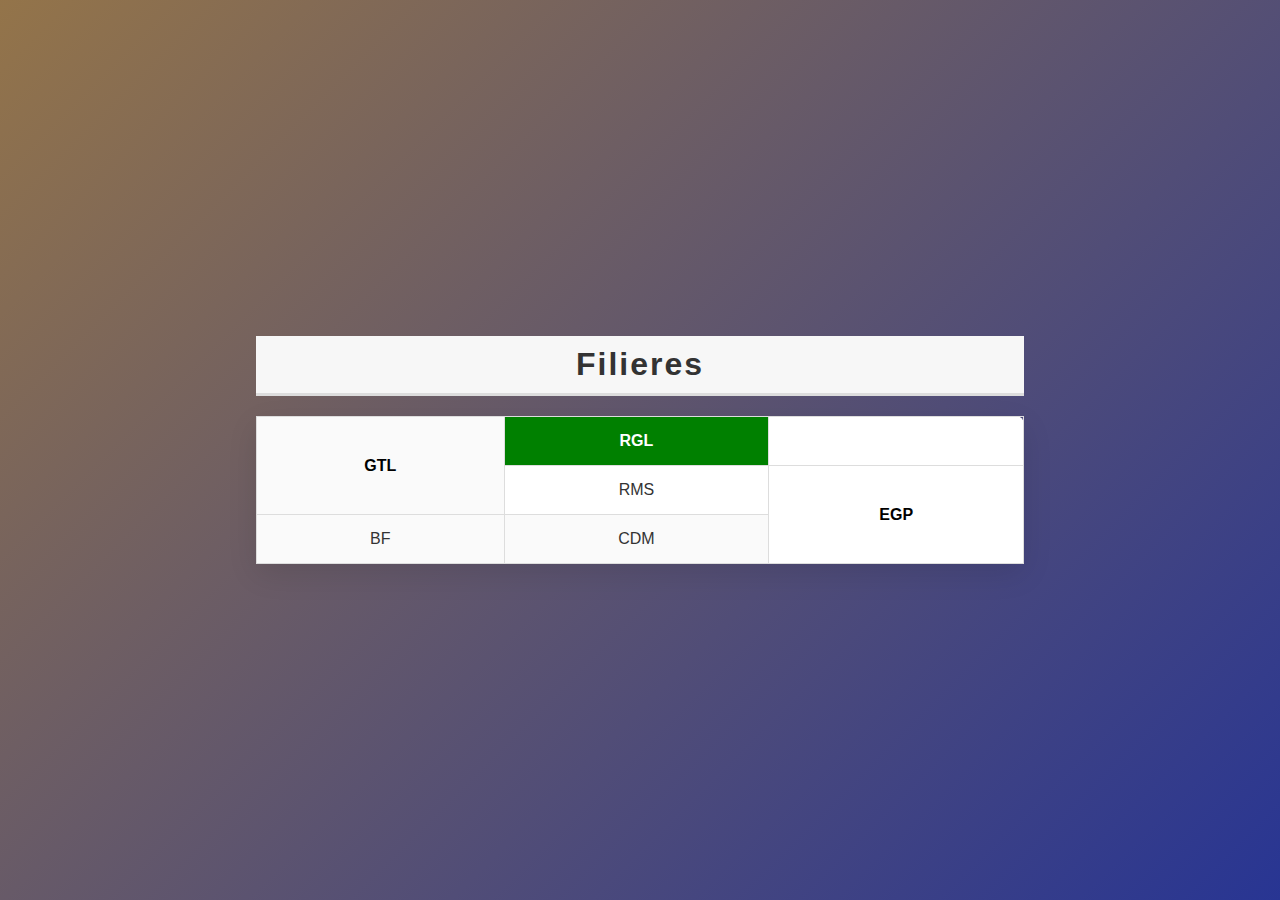
<file: tableau2.html>
<!DOCTYPE html>
<html lang="fr">
<head>
    <meta charset="UTF-8">
    <meta name="viewport" content="width=device-width, initial-scale=1.0">
    <title>Tableau</title>
    <link rel="stylesheet" href="tab2.css">
</head>
<body>
   <table>
        <caption>Filieres</caption>
        <tr>
            <td rowspan="2" style="color: black">GTL</td>
            <td style="background-color: green">RGL</td>
        </tr>
        <tr>
            <td>RMS</td>
            <td rowspan="2" style="color: black">EGP</td>
        </tr>
        <tr>
            <td>BF</td>
            <td>CDM</td>
        </tr>
    </table>
</body>
</html>
</file>
<file: page1.css>
/* Arrière-plan global de la page */
body {
  background: linear-gradient(135deg, #ffb300, #283593); /* Dégradé initial du roux à l'or */
  background-size: 200% 200%;
  background-position: 100% 100%;
  height: 100vh;
  display: flex;
  justify-content: center;
  align-items: center;
  color: #ffffff;
  font-family: "Montserrat", sans-serif;
  padding: 20px;
  margin: 0;
  animation: gradient-animation 10s linear infinite; /* Animation continue du dégradé */
}

/* Animation de transition fluide */
@keyframes gradient-animation {
  0% {
    background-position: 100% 100%; /* Départ du dégradé, roux à bleu */
  }
  50% {
    background-position: 0% 0%; /* Milieu de la transition, bleu à or */
  }
  100% {
    background-position: 100% 100%; /* Fin de la transition, retour à la position initiale */
  }
}

/* Texture subtile pour un effet léger */
body::after {
  content: "";
  position: absolute;
  top: 0;
  left: 0;
  width: 100%;
  height: 100%;
  background: url('https://www.transparenttextures.com/patterns/asfalt-light.png'); /* Texture discrète */
  opacity: 0.1; /* Faible opacité pour effet subtil */
  pointer-events: none;
}
#img{
  border-radius: 50%;
}
</file>
<file: style.css>
@import url("https://fonts.googleapis.com/css?family=Montserrat");
* {
  outline: none;
}

*,
*:before,
*:after {
  box-sizing: inherit;
}

html,
body {
  box-sizing: border-box;
  margin: 0;
  padding: 0;
  transition: 0.5s;
  background: #ffffff;
  cursor: default;
  font-family: "Montserrat", sans-serif;
  font-size: 16px;
}

a {
  text-decoration: none;
  color: #ffffff;
  display: block;
  transition-duration: 0.3s;
}

ul {
  list-style-type: none;
  padding: 0;
}

h3 {
  color: #ffb300;
  margin: 10px 0;
  text-transform: lowercase;
  font-size: 1.25em;
}

.resume {
  width: 100%;
  background: #1a237e;
  color: #ffffff;
  margin: 20px auto;
  box-shadow: 10px 10px #0e1442;
  position: relative;
  display: flex;
}

.resume .base,
.resume .func {
  box-sizing: border-box;
  float: left;
}

.resume .base > div,
.resume .func > div {
  padding-bottom: 10px;
}

.resume .base > div:last-of-type,
.resume .func > div:last-of-type {
  padding-bottom: 0;
}

.resume .base {
  width: 34%;
  padding: 30px 15px;
  background: #283593;
  color: #ffffff;
}

.resume .base .profile {
  background: #ffb300;
  padding: 30px 15px 40px 15px;
  margin: -30px -15px 45px -15px;
  position: relative;
  z-index: 2;
}

.resume .base .profile::after {
  content: "";
  position: absolute;
  background: #303f9f;
  width: 100%;
  height: 30px;
  bottom: -15px;
  left: 0;
  transform: skewY(-5deg);
  z-index: -1;
}

.resume .base .profile .photo img {
  width: 100%;
  border-radius: 50%;
}

.resume .base .profile .photo {
  display: flex;
  justify-content: center;
  align-items: center;
}

.resume .base .profile .fa-rocket {
  font-size: 100px;
  text-align: center;
  margin: auto;
  color: #283593;
}

.resume .base .profile .info {
  text-align: center;
  color: #ffffff;
}

.resume .base .profile .info .name {
  margin-top: 10px;
  margin-bottom: 0;
  font-size: 1.75em;
  color: #1a237e;
}

.resume .base .profile .info .job {
  margin-top: 10px;
  margin-bottom: 0;
  font-size: 1.5em;
  color: #283593;
}

.resume .base .contact div {
  line-height: 24px;
}

.resume .base .contact div a:hover {
  color: #fdd835;
}

.resume .base .contact div a:hover span::after {
  width: 100%;
}

.resume .base .contact div:hover i {
  color: #fdd835;
}

.resume .base .contact div i {
  color: #ffb300;
  width: 20px;
  height: 20px;
  font-size: 20px;
  text-align: center;
  margin-right: 15px;
  transition-duration: 0.3s;
}

.resume .base .contact div span {
  position: relative;
}

.resume .base .contact div span::after {
  content: "";
  position: absolute;
  background: #fdd835;
  height: 1px;
  width: 0;
  bottom: 0;
  left: 0;
  transition-duration: 0.3s;
}

.resume .base .follow .box {
  text-align: center;
  vertical-align: middle;
}

.resume .base .follow .box a {
  display: inline-block;
  vertical-align: text-bottom;
}

.resume .base .follow .box a:hover i {
  background: #fdd835;
  border-radius: 5px;
  transform: rotate(45deg) scale(0.8);
}

.resume .base .follow .box a:hover i::before {
  transform: rotate(-45deg) scale(1.5);
}

.resume .base .follow .box i {
  display: inline-block;
  font-size: 30px;
  background: #ffb300;
  width: 60px;
  height: 60px;
  border-radius: 50%;
  line-height: 60px;
  color: #283593;
  margin: 0 10px 10px 10px;
  transition-duration: 0.3s;
}

.resume .base .follow .box i::before {
  transition-duration: 0.3s;
}

.resume .base .follow .box i.fa::before {
  display: block;
}

.resume .func {
  width: 100%;
  padding: 30px;
}

.resume .func:hover > div {
  transition-duration: 0.5s;
}

.resume .func:hover > div:hover h3 i {
  transform: scale(1.25);
}

.resume .func:hover > div:not(:hover) {
  opacity: 0.5;
}

.resume .func h3 {
  transition-duration: 0.3s;
  margin-top: 0;
}

.resume .func h3 i {
  color: #283593;
  background: #ffb300;
  width: 42px;
  height: 42px;
  font-size: 20px;
  line-height: 42px;
  border-radius: 50%;
  text-align: center;
  vertical-align: middle;
  margin-right: 8px;
  transition-duration: 0.3s;
}

.resume .func .work,
.resume .func .edu {
  float: left;
}

.resume .func .work small,
.resume .func .edu small {
  display: block;
  opacity: 0.7;
}

.resume .func .work ul li,
.resume .func .edu ul li {
  position: relative;
  margin-left: 15px;
  padding-left: 25px;
  padding-bottom: 15px;
}

.resume .func .work ul li:hover::before,
.resume .func .edu ul li:hover::before {
  -webkit-animation: circle 1.2s infinite;
          animation: circle 1.2s infinite;
}

.resume .func .work ul li:hover span,
.resume .func .edu ul li:hover span {
  color: #fdd835;
}

@-webkit-keyframes circle {
  from {
    box-shadow: 0 0 0 0px #fdd835;
  }
  to {
    box-shadow: 0 0 0 6px rgba(255, 255, 255, 0);
  }
}

@keyframes circle {
  from {
    box-shadow: 0 0 0 0px #fdd835;
  }
  to {
    box-shadow: 0 0 0 6px rgba(255, 255, 255, 0);
  }
}
.resume .func .work ul li:first-of-type::before,
.resume .func .edu ul li:first-of-type::before {
  width: 10px;
  height: 10px;
  left: 1px;
}

.resume .func .work ul li:last-of-type,
.resume .func .edu ul li:last-of-type {
  padding-bottom: 3px;
}

.resume .func .work ul li:last-of-type::after,
.resume .func .edu ul li:last-of-type::after {
  border-radius: 1.5px;
}

.resume .func .work ul li::before,
.resume .func .work ul li::after,
.resume .func .edu ul li::before,
.resume .func .edu ul li::after {
  content: "";
  display: block;
  position: absolute;
}

.resume .func .work ul li::before,
.resume .func .edu ul li::before {
  width: 7px;
  height: 7px;
  border: 3px solid #ffffff;
  background: #ffb300;
  border-radius: 50%;
  left: 3px;
  z-index: 1;
}

.resume .func .work ul li::after,
.resume .func .edu ul li::after {
  width: 3px;
  height: 100%;
  background: #ffffff;
  left: 5px;
  top: 0;
}

.resume .func .work ul li span,
.resume .func .edu ul li span {
  transition-duration: 0.3s;
}

.resume .func .work {
  width: 48%;
  background: #283593;
  padding: 15px;
  margin: 0 4% 15px 0;
}

.resume .func .edu {
  width: 48%;
  background: #283593;
  padding: 15px;
}

.resume .func .skills-prog {
  clear: both;
  background: #283593;
  padding: 15px;
}

.resume .func .skills-prog ul {
  margin-left: 15px;
}

.resume .func .skills-prog ul li {
  margin-bottom: 8px;
  display: flex;
  align-items: center;
  transition-duration: 0.3s;
}

.resume .func .skills-prog ul li:hover {
  color: #fdd835;
}

.resume .func .skills-prog ul li:hover .skills-bar .bar {
  background: #fdd835;
  box-shadow: 0 0 0 1px #fdd835;
}

.resume .func .skills-prog ul li span {
  display: block;
  width: 120px;
}

.resume .func .skills-prog ul li .skills-bar {
  background: #ffffff;
  height: 2px;
  width: calc(100% - 120px);
  position: relative;
  border-radius: 2px;
}

.resume .func .skills-prog ul li .skills-bar .bar {
  position: absolute;
  top: -1px;
  height: 4px;
  background: #ffb300;
  box-shadow: 0 0 0 #ffb300;
  border-radius: 5px;
}

.resume .func .skills-soft {
  clear: both;
  background: #283593;
  padding: 15px;
  margin: 15px 0 0;
}

.resume .func .skills-soft ul {
  display: flex;
  justify-content: space-between;
  text-align: center;
}

.resume .func .skills-soft ul li {
  position: relative;
}

.resume .func .skills-soft ul li:hover svg .cbar {
  stroke: #fdd835;
  stroke-width: 4px;
}

.resume .func .skills-soft ul li:hover span,
.resume .func .skills-soft ul li:hover small {
  transform: scale(1.2);
}

.resume .func .skills-soft ul li svg {
  width: 95%;
  fill: transparent;
  transform: rotate(-90deg);
}

.resume .func .skills-soft ul li svg circle {
  stroke-width: 1px;
  stroke: #ffffff;
}

.resume .func .skills-soft ul li svg .cbar {
  stroke-width: 3px;
  stroke: #ffb300;
  stroke-linecap: round;
}

.resume .func .skills-soft ul li span,
.resume .func .skills-soft ul li small {
  position: absolute;
  display: block;
  width: 100%;
  top: 52%;
  transition-duration: 0.3s;
}

.resume .func .skills-soft ul li span {
  top: 40%;
}

.resume .func .interests {
  background: #283593;
  margin: 15px 0 0;
  padding: 15px;
}

.resume .func .interests-items {
  box-sizing: border-box;
  padding: 0 0 15px;
  width: 100%;
  text-align: center;
  display: flex;
  justify-content: space-between;
}

.resume .func .interests-items div {
  display: flex;
  flex-direction: column;
  justify-content: center;
  align-items: center;
  width: 100px;
  height: 100px;
  border-radius: 50%;
}

.resume .func .interests-items div:hover i {
  transform: scale(1.2);
}

.resume .func .interests-items div:hover span {
  color: #fdd835;
  transition-duration: 0.3s;
}

.resume .func .interests-items div i {
  font-size: 45px;
  width: 60px;
  height: 60px;
  line-height: 60px;
  color: #ffb300;
  transition-duration: 0.3s;
}

.resume .func .interests-items div span {
  display: block;
}
</file>
<file: page2.css>
@import url("https://fonts.googleapis.com/css?family=Roboto:400,400i,700");
/* Arrière-plan global de la page */
body {
  background: linear-gradient(135deg, #ffb300, #283593); /* Dégradé initial du roux à l'or */
  background-size: 200% 200%;
  background-position: 100% 100%;
  height: 100vh;
  display: flex;
  justify-content: center;
  align-items: center;
  color: #ffffff;
  font-family: "Montserrat", sans-serif;
  padding: 20px;
  margin: 0;
  animation: gradient-animation 10s linear infinite; /* Animation continue du dégradé */
  overflow: hidden;
}

/* Animation de transition fluide */
@keyframes gradient-animation {
  0% {
    background-position: 100% 100%; /* Départ du dégradé, roux à bleu */
  }
  50% {
    background-position: 0% 0%; /* Milieu de la transition, bleu à or */
  }
  100% {
    background-position: 100% 100%; /* Fin de la transition, retour à la position initiale */
  }
}

/* Texture subtile pour un effet léger */
body::after {
  content: "";
  position: absolute;
  top: 0;
  left: 0;
  width: 100%;
  height: 100%;
  background: url('https://www.transparenttextures.com/patterns/asfalt-light.png'); /* Texture discrète */
  opacity: 0.1; /* Faible opacité pour effet subtil */
  pointer-events: none;
}
#img{
  border-radius: 50%;
}

.card {
  background: #fff;
  margin-bottom: 10%;
  border-radius: 4px;
  box-shadow: 0px 14px 80px rgba(34, 35, 58, 0.5);
  width: 50%;
  height: 40%;
  display: flex;
  flex-direction: row;
  border-radius: 25px;
  position: relative;
  
}

.card h2 {
  margin: 0;
  padding: 0 1rem;
}

.card .title {
  padding: 1rem;
  text-align: right;
  color: green;
  font-weight: bold;
  font-size: 12px;
}

.card .desc {
  padding: 0.5rem 1rem;
  font-size: 12px;
}

.card .actions {
  display: grid;
  grid-template-columns: repeat(3, 1fr);
  align-items: center;
  padding: 0.5rem 1rem;
}

.card svg {
  width: 85px;
  height:85px;
  margin: 0 auto;
    
}

.img-avatar {
  width: 80px;
  height: 80px;
  position: absolute;
  border-radius: 50%;
  border: 6px solid white;
  background-image: linear-gradient(135deg, #ffb300, #283593);
  top: -10%;
  left: 10%;
  margin-left:17%;
  margin-top: 5%;
}

.card-text {
  display: grid;
  grid-template-columns: 1fr 2fr;
  width: 200%;
}

.title-total {
  padding: 2.5em 1.5em 1.5em 1.5em;
  margin-left;
  background-image: linear-gradient(135deg, #ffb300, #283593);
  margin-bottom: 10%
}

path {
  fill: white;
}

.img-portada {
  width: 100%;
}

.portada {
  max-width: 100%;
  height: 100%;
  border-top-left-radius: 20px;
  border-bottom-left-radius: 20px;
  background-position: bottom center;
  background-size: cover;
}

button {
  border: none;
  background: none;
  font-size: 24px;
  color: #8bc34a;
  cursor: pointer;
  transition: 0.5s;
}
button:hover {
  color: #4CAF50;
  transform: rotate(22deg);
}
.diplomes{
    color: white;
}

.naru{
    height: 100%;
    max-width: 100%;
}
</file>
<file: page4.css>
/* Arrière-plan de la page */
body {
    background: linear-gradient(135deg, #ffb300, #283593); /* dégradé de couleurs chic */
    font-family: 'Arial', sans-serif; /* Police élégante et simple */
    color: #ffffff; /* Texte en blanc pour contraster avec le fond */
    margin: 0;
    padding: 0;
    line-height: 1.6;
}

/* Titre principal */
h3 {
    font-size: 1.5em;
    color: #ffffff;
    margin-bottom: 15px;
    text-align: center;
    font-weight: 600;
    letter-spacing: 1px;
}

/* Listes générales */
ul, ol, dl {
    margin: 20px auto;
    padding: 0;
    max-width: 600px;
    background-color: rgba(255, 255, 255, 0.1); /* légère transparence pour donner un effet chic */
    border-radius: 10px;
    padding: 20px;
}

ul li, ol li, dl dt {
    font-size: 1.1em;
    margin-bottom: 10px;
}

dl dd {
    margin-left: 20px;
    font-style: italic;
}

/* Listes ordonnées */
ol {
    list-style-type: decimal;
    padding-left: 20px;
}

/* Listes non ordonnées avec styles différents */
ul.cercle {
    list-style-type: circle;
}

ul.carre {
    list-style-type: square;
}

ul.rien {
    list-style-type: none;
}

/* Liste avec retrait */
.retrait {
    padding-left: 40px;
}

/* Liste sans retrait */
.pas_de_retrait {
    padding-left: 0;
}

/* Liste ordonnée avec style différent */
ol.commence_a_zero {
    list-style-type: decimal-leading-zero;
}

ol.lettres_minuscules {
    list-style-type: lower-alpha;
}

ol.chiffres_romains {
    list-style-type: upper-roman;
}

ol.lettres_grecques {
    list-style-type: lower-greek;
}

/* Design élégant des éléments de liste */
ul li, ol li {
    background-color: rgba(255, 255, 255, 0.2); /* Fond légèrement transparent pour chaque item */
    border-radius: 5px;
    padding: 8px;
    margin: 5px 0;
    transition: background-color 0.3s ease;
}

ul li:hover, ol li:hover {
    background-color: rgba(255, 255, 255, 0.3); /* effet au survol */
}

ul li a, ol li a {
    color: #ffffff;
    text-decoration: none;
    font-weight: 500;
}

ul li a:hover, ol li a:hover {
    text-decoration: underline;
}

/* Style des paragraphes */
p {
    font-size: 1.1em;
    color: #f0f0f0;
    text-align: center;
    line-height: 1.7;
    margin-bottom: 20px;
}

/* Titres supplémentaires */
h2 {
    font-size: 1.8em;
    color: #ffffff;
    text-align: center;
    margin-top: 40px;
    font-weight: 700;
}

/* Emphasis sur certains éléments */
em {
    font-style: italic;
    color: #f1c40f;
}
</file>
<file: page5.css>
/* Arrière-plan global de la page */
body {
    background: linear-gradient(135deg, #ffb300, #283593); /* Dégradé du roux à l'or */
    background-size: 200% 200%;
    background-position: 100% 100%;
    height: 100vh;
    width: 100%;
    margin: 0;
    padding: 0;
    display: flex;
    justify-content: center;
    align-items: center;
    color: #ffffff;
    font-family: "Montserrat", sans-serif;
    overflow: hidden; /* Empêche le défilement de la page */
    animation: gradient-animation 10s linear infinite; /* Animation continue du dégradé */
}

/* Animation du dégradé */
@keyframes gradient-animation {
    0% {
        background-position: 100% 100%;
    }
    50% {
        background-position: 0% 0%;
    }
    100% {
        background-position: 100% 100%;
    }
}

/* Style du formulaire centré */
form {
    background-color: rgba(255, 255, 255, 0.9); /* Fond semi-transparent */
    padding: 30px;
    border-radius: 8px;
    box-shadow: 0 4px 10px rgba(0, 0, 0, 0.2);
    width: 100%;
    max-width: 600px; /* Limite la largeur du formulaire */
    display: flex;
    flex-direction: column;
    gap: 20px;
    overflow: hidden; /* Empêche les débordements */
}

/* Style des legendes */
legend {
    font-size: 1.4em;
    font-weight: bold;
    color: #283593;
    padding: 5px 15px;
    background-color: #ffb300;
    border-radius: 4px;
    text-align: center;
}

/* Style des champs de texte et des labels */
label {
    font-size: 1em;
    color: #333;
    margin-bottom: 8px;
}

input[type="text"],
input[type="email"],
textarea {
    width: 100%;
    padding: 10px;
    margin: 8px 0;
    border: 2px solid #ccc;
    border-radius: 5px;
    font-size: 1em;
    background-color: #f9f9f9;
    color: #333;
    box-sizing: border-box;
}

/* Style des champs de texte au focus */
input[type="text"]:focus,
input[type="email"]:focus,
textarea:focus {
    border-color: #283593;
    outline: none;
    background-color: #fff;
}

/* Style des boutons de soumission */
input[type="submit"],
input[type="reset"] {
    padding: 12px 25px;
    font-size: 1em;
    background-color: #283593;
    color: #fff;
    border: none;
    border-radius: 5px;
    cursor: pointer;
    transition: all 0.3s ease;
    width: 48%; /* Réduit la largeur pour ne pas que les boutons prennent toute la place */
    margin-right: 2%; /* Un petit espace entre les boutons */
}

/* Effet de survol des boutons */
input[type="submit"]:hover,
input[type="reset"]:hover {
    background-color: #ffb300;
}

/* Style des radios */
input[type="radio"] {
    margin-right: 10px;
}

/* Textarea personnalisé */
textarea {
    resize: vertical;
}

/* Effet de survol sur les labels */
label:hover {
    color: #ffb300;
}

/* Optimisation pour les petits écrans */
@media (max-width: 768px) {
    form {
        padding: 20px;
        width: 90%;
    }

    legend {
        font-size: 1.2em;
    }

    input[type="submit"],
    input[type="reset"] {
        width: 100%;
        margin-right: 0;
    }
}
</file>
<file: styles.css>
/* Google Fonts */
@import url('https://fonts.googleapis.com/css?family=Anonymous+Pro');

/* Global Styles */
html, body {
    height: 100%;
    margin: 0;
    padding: 0;
}

body {
    background: #fff;
    display: flex;
    justify-content: center;
    align-items: center;
    font-family: monospace;
}

/* Header Container */
.header-container {
    display: grid;
    grid-template-columns: 20% 60% 20%;
    align-items: center;
    width: 100%;
    position: relative;
}

/* Logo Styles */
.logo {
    width: 100%;
    opacity: 0;
    position: relative;
    transition: transform 2s ease-in-out;
}

.logo.left {
    animation: fadeIn 2s forwards, moveLeftLogo 4s infinite;
    animation-delay: 1s;
}

.logo.right {
    animation: fadeIn 2s forwards, moveRightLogo 4s infinite;
    animation-delay: 1s;
}

@keyframes moveLeftLogo {
    0%, 100% {
        transform: translateX(0);
    }
    50% {
        transform: translateX(20px);
    }
}

@keyframes moveRightLogo {
    0%, 100% {
        transform: translateX(0);
    }
    50% {
        transform: translateX(-20px);
    }
}

/* Cursor */
.cursor {
    position: relative;
    width: 100%;
    border-right: 2px solid rgba(0, 0, 0, .75);
    font-size: 30px;
    text-align: center;
    white-space: nowrap;
    overflow: hidden;
    transform: translateY(-50%);
    opacity: 0;
    animation: fadeInText 2s forwards, typewriter 5s steps(50) 1s 1 normal both, blinkingCursor 500ms steps(50) infinite normal;
    animation-delay: 1s;
}

@keyframes typewriter {
    from { width: 0; }
    to { width: 100%; }
}

@keyframes blinkingCursor {
    from { border-right-color: rgba(0, 0, 0, .75); }
    to { border-right-color: transparent; }
}

@keyframes fadeIn {
    from {
        opacity: 0;
        transform: translateY(20px);
    }
    to {
        opacity: 1;
        transform: translateY(0);
    }
}

@keyframes fadeInText {
    from { opacity: 0; }
    to { opacity: 1; }
}

/* Button Styles */
.btn-epic {
    position: relative;
    margin: auto;
    width: 100%;
    max-width: 260px;
    height: 52px;
    background: #fff;
    transform: translate3d(0px, 0%, 0px);
    text-decoration: none;
    font-weight: 600;
    font-size: 18px;
    letter-spacing: .05em;
    transition-delay: .6s;
    overflow: hidden;
}

.btn-epic:before {
    content: '';
    position: absolute;
    top: 0;
    left: 0;
    width: 100%;
    height: 100%;
    background: #3ad2d0;
    border-radius: 50% 50% 0 0;
    transform: translateY(100%) scaleY(.5);
    transition: all .6s ease;
}

.btn-epic:after {
    content: '';
    position: absolute;
    top: 0;
    left: 0;
    width: 100%;
    height: 100%;
    background: white;
    border-radius: 0;
    transform: translateY(0) scaleY(1);
    transition: all .6s ease;
}

.btn-epic div {
    position: relative;
    top: 16px;
    width: 100%;
    height: 26px;
    text-transform: uppercase;
    overflow: hidden;
}

.btn-epic span {
    position: absolute;
    z-index: 1;
    top: 0;
    width: 100%;
    text-align: center;
    transition: transform .5s ease;
}

.btn-epic span:first-child {
    color: white;
    transform: translateY(24px);
}

.btn-epic span:last-child {
    color: #1E0F21;
    transform: translateY(0);
}

.btn-epic:hover {
    background: #3ad2d0;    
    transition: background .2s linear;
    transition-delay: .6s;
}

.btn-epic:hover:after {
    border-radius: 0 0 50% 50%; 
    transform: translateY(-100%) scaleY(.5);
    transition-delay: 0;
}

.btn-epic:hover:before {
    border-radius: 0;
    transform: translateY(0) scaleY(1);
    transition-delay: 0;
}

.btn-epic:hover span:first-child {
    transform: translateY(0);
}

.btn-epic:hover span:last-child {
    transform: translateY(-24px);
}
.logo{
    border-radius: 50%;
}
</file>
<file: tab1.css>
/* Style global de la page */
body {
    font-family: 'Arial', sans-serif;
    background: #f0f2f5;
    display: flex;
    justify-content: center;
    align-items: flex-start; /* Alignement haut pour le contenu */
    height: 100%;
    margin: 0;
    padding: 0;
}

/* Style du tableau */
table {
    width: 90%;
    border-collapse: collapse;
    background-color: #ffffff;
    border-radius: 8px;
    box-shadow: 0 10px 30px rgba(0, 0, 0, 0.1);
    animation: fadeIn 1s ease-in-out;
    margin-top: 30px; /* Décalage du tableau vers le bas */
}

/* Animation de l'apparition du tableau */
@keyframes fadeIn {
    0% {
        opacity: 0;
        transform: translateY(30px);
    }
    100% {
        opacity: 1;
        transform: translateY(0);
    }
}

/* Style de la légende du tableau */
caption {
    font-size: 1.8em;
    font-weight: bold;
    color: #2e3a59;
    padding: 10px;
    text-align: center;
    text-transform: uppercase;
    letter-spacing: 2px;
    background-color: #f7f8fa;
    border-bottom: 2px solid #ddd;
    margin-bottom: 15px; /* Espacement sous le titre */
}

/* Style des en-têtes de colonnes */
th {
    background-color: #007bff;
    color: #ffffff;
    text-align: left;
    padding: 12px 20px;
    font-size: 1.1em;
    font-weight: bold;
    letter-spacing: 1px;
    text-transform: uppercase;
    border-top: 2px solid #ddd;
    border-bottom: 2px solid #ddd;
}

/* Style des cellules du tableau */
td {
    text-align: center;
    padding: 10px 20px;
    font-size: 1em;
    color: #333;
    border-bottom: 1px solid #ddd;
    transition: background-color 0.3s, transform 0.3s;
}

td:hover {
    background-color: rgba(0, 123, 255, 0.1);
    transform: scale(1.05);
}

/* Effet au survol d'une ligne */
tr:hover td {
    background-color: rgba(0, 123, 255, 0.05);
}

/* Style des lignes Admis (vert) */
tr td:nth-child(5):contains('Admis') {
    background-color: #4caf50;
    color: white;
    font-weight: bold;
}

/* Style des lignes Refusé (rouge) */
tr td:nth-child(5):contains('Refusé') {
    background-color: #f44336;
    color: white;
    font-weight: bold;
}

/* Style des lignes Enjambement (jaune) */
tr td:nth-child(5):contains('Enjambement') {
    background-color: #ffeb3b;
    color: #333;
    font-weight: bold;
}

/* Style pour les lignes impaires */
tr:nth-child(odd) {
    background-color: #f9fafb;
}

/* Style pour les lignes paires */
tr:nth-child(even) {
    background-color: #ffffff;
}

/* Bordures et espaces entre les cellules */
table, th, td {
    border: 1px solid #ddd;
    border-radius: 8px;
}

/* Espacement entre les lignes */
tbody tr {
    transition: background-color 0.3s ease-in-out, transform 0.3s ease;
}

/* Style du tableau au survol */
tbody tr:hover {
    background-color: #f1f1f1;
    transform: translateY(-5px);
    box-shadow: 0 4px 10px rgba(0, 0, 0, 0.1);
}

/* Style des numéros de téléphone (centré et espacé) */
td:nth-child(4) {
    font-family: 'Courier New', monospace;
    letter-spacing: 1px;
}

/* Amélioration de l'alignement du texte */
td, th {
    padding: 12px;
}

/* Mise en valeur du statut dans la dernière colonne */
td:nth-child(5) {
    font-weight: bold;
}

/* Améliorations spécifiques aux champs particuliers */
th, td {
    text-align: center;
}

/* Media queries pour les écrans plus petits */
@media (max-width: 768px) {
    table {
        width: 100%;
    }

    th, td {
        padding: 8px;
    }

    caption {
        font-size: 1.2em;
    }
}
</file>
<file: tab2.css>
/* Arrière-plan global de la page */
body {
    background: linear-gradient(135deg, #ffb300, #283593); /* Dégradé du roux à l'or */
    background-size: 200% 200%;
    background-position: 100% 100%;
    height: 100vh;
    display: flex;
    justify-content: center;
    align-items: center;
    color: #ffffff;
    font-family: "Montserrat", sans-serif;
    padding: 0;
    margin: 0;
    animation: gradient-animation 10s linear infinite; /* Animation du dégradé */
    overflow: hidden; /* Empêche les barres de défilement si elles apparaissent */
}

/* Animation de transition fluide du dégradé */
@keyframes gradient-animation {
    0% {
        background-position: 100% 100%;
    }
    50% {
        background-position: 0% 0%;
    }
    100% {
        background-position: 100% 100%;
    }
}

/* Texture subtile pour un effet léger */
body::after {
    content: "";
    position: absolute;
    top: 0;
    left: 0;
    width: 100%;
    height: 100%;
    background: url('https://www.transparenttextures.com/patterns/asfalt-light.png'); /* Texture discrète */
    opacity: 0.1;
    pointer-events: none;
}

/* Style du tableau */
table {
    width: 60%;
    border-collapse: collapse;
    box-shadow: 0 10px 30px rgba(0, 0, 0, 0.1);
    border-radius: 8px;
    background-color: #ffffff;
    animation: fadeIn 1s ease-out;
    margin: 30px auto;
}

/* Animation de l'apparition du tableau */
@keyframes fadeIn {
    0% {
        opacity: 0;
        transform: scale(0.9);
    }
    100% {
        opacity: 1;
        transform: scale(1);
    }
}

/* Légende du tableau (caption) */
caption {
    font-size: 2em;
    font-weight: bold;
    color: #333;
    background-color: #f7f7f7;
    padding: 10px;
    text-align: center;
    letter-spacing: 2px;
    border-bottom: 3px solid #ddd;
    margin-bottom: 20px;
}

/* Style des cellules d'en-tête (th) */
th {
    background-color: #3c8d99;
    color: #ffffff;
    padding: 15px;
    text-align: center;
    font-size: 1.1em;
    font-weight: bold;
    text-transform: uppercase;
}

/* Style des cellules de données (td) */
td {
    background-color: #f9f9f9;
    padding: 15px;
    text-align: center;
    font-size: 1em;
    color: #333;
    border: 1px solid #ddd;
    transition: all 0.3s ease;
}

/* Effet de survol des cellules */
td:hover {
    background-color: #f1f1f1;
    transform: scale(1.05);
}

/* Style des lignes impaires (zébrage) */
tr:nth-child(odd) td {
    background-color: #fafafa;
}

/* Style des lignes paires (zébrage) */
tr:nth-child(even) td {
    background-color: #ffffff;
}

/* Style des cellules spécifiques */
td[style*="background-color: green"] {
    background-color: #4caf50;
    color: #fff;
    font-weight: bold;
}

td[rowspan] {
    background-color: #3c8d99;
    color: white;
    font-weight: bold;
}

/* Style des bordures du tableau */
table, th, td {
    border: 1px solid #ddd;
}

/* Optimisation pour les petits écrans */
@media (max-width: 768px) {
    table {
        width: 90%;
    }

    caption {
        font-size: 1.5em;
    }

    td, th {
        padding: 10px;
        font-size: 0.9em;
    }
}
</file>
